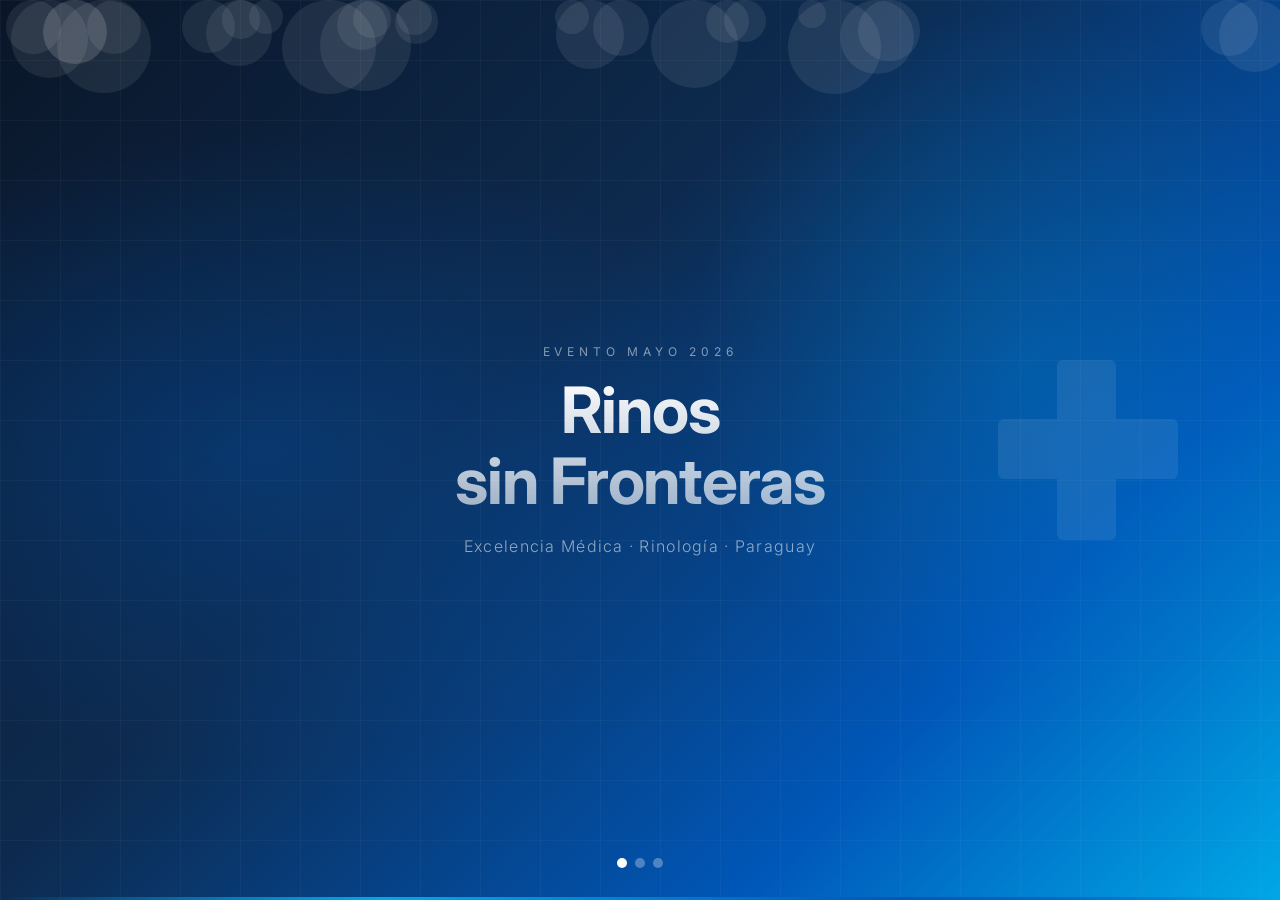
<file: backgrounds.html>
<!DOCTYPE html>
<html lang="es">
<head>
  <meta charset="UTF-8" />
  <meta name="viewport" content="width=device-width, initial-scale=1.0"/>
  <title>Fondos – Rinos sin Fronteras</title>
  <link href="https://fonts.googleapis.com/css2?family=Inter:wght@300;400;600;700&display=swap" rel="stylesheet"/>
  <style>
    *, *::before, *::after { box-sizing: border-box; margin: 0; padding: 0; }

    body {
      font-family: 'Inter', sans-serif;
      background: #000;
      color: #fff;
      overflow: hidden;
    }

    /* ── FONDO 1: Gradiente médico azul ── */
    .bg-1 {
      position: fixed;
      inset: 0;
      background: linear-gradient(135deg, #0a1628 0%, #0d2a4e 40%, #0057B8 75%, #00a8e8 100%);
      display: flex;
      align-items: center;
      justify-content: center;
    }

    .bg-1::before {
      content: '';
      position: absolute;
      inset: 0;
      background:
        radial-gradient(ellipse 60% 50% at 20% 50%, rgba(0,87,184,0.35) 0%, transparent 70%),
        radial-gradient(ellipse 40% 60% at 80% 40%, rgba(0,168,232,0.2) 0%, transparent 65%);
      animation: pulse 6s ease-in-out infinite alternate;
    }

    @keyframes pulse {
      from { opacity: 0.6; }
      to   { opacity: 1; }
    }

    /* Partículas flotantes */
    .particles {
      position: absolute;
      inset: 0;
      overflow: hidden;
      pointer-events: none;
    }
    .particle {
      position: absolute;
      border-radius: 50%;
      background: rgba(255,255,255,0.08);
      animation: float linear infinite;
    }

    @keyframes float {
      0%   { transform: translateY(110vh) scale(0); opacity: 0; }
      10%  { opacity: 1; }
      90%  { opacity: 0.5; }
      100% { transform: translateY(-10vh) scale(1.2); opacity: 0; }
    }

    /* Líneas de cuadrícula sutil */
    .grid-overlay {
      position: absolute;
      inset: 0;
      background-image:
        linear-gradient(rgba(255,255,255,0.03) 1px, transparent 1px),
        linear-gradient(90deg, rgba(255,255,255,0.03) 1px, transparent 1px);
      background-size: 60px 60px;
    }

    /* Cruz médica decorativa */
    .cross-container {
      position: absolute;
      right: 8%;
      top: 50%;
      transform: translateY(-50%);
      opacity: 0.08;
    }
    .cross {
      width: 180px;
      height: 180px;
      position: relative;
    }
    .cross::before, .cross::after {
      content: '';
      position: absolute;
      background: #fff;
      border-radius: 6px;
    }
    .cross::before { width: 100%; height: 33%; top: 33%; left: 0; }
    .cross::after  { width: 33%; height: 100%; top: 0; left: 33%; }

    /* Texto central demo */
    .center-content {
      position: relative;
      z-index: 10;
      text-align: center;
    }
    .label {
      font-size: 0.75rem;
      letter-spacing: 0.4em;
      text-transform: uppercase;
      color: rgba(255,255,255,0.5);
      margin-bottom: 1rem;
    }
    .title {
      font-size: clamp(2.5rem, 5vw, 5rem);
      font-weight: 700;
      line-height: 1.1;
      letter-spacing: -0.02em;
      background: linear-gradient(180deg, #fff 0%, rgba(255,255,255,0.6) 100%);
      -webkit-background-clip: text;
      -webkit-text-fill-color: transparent;
      background-clip: text;
    }
    .subtitle {
      margin-top: 1.25rem;
      font-size: 1rem;
      font-weight: 300;
      color: rgba(255,255,255,0.55);
      letter-spacing: 0.08em;
    }

    /* Barra inferior */
    .bottom-bar {
      position: absolute;
      bottom: 0;
      left: 0;
      right: 0;
      height: 3px;
      background: linear-gradient(90deg, transparent, #00a8e8 30%, #0057B8 70%, transparent);
      animation: shimmer 3s ease-in-out infinite;
    }
    @keyframes shimmer {
      0%,100% { opacity: 0.6; }
      50%      { opacity: 1; }
    }

    /* Selector de fondo (demo) */
    .selector {
      position: fixed;
      bottom: 2rem;
      left: 50%;
      transform: translateX(-50%);
      display: flex;
      gap: 0.5rem;
      z-index: 100;
    }
    .dot {
      width: 10px; height: 10px;
      border-radius: 50%;
      background: rgba(255,255,255,0.3);
      cursor: pointer;
      transition: background 0.3s;
    }
    .dot.active { background: #fff; }
  </style>
</head>
<body>

  <!-- FONDO 1: Médico Azul Profundo -->
  <div class="bg-1" id="bg1">

    <div class="particles" id="particles"></div>
    <div class="grid-overlay"></div>

    <div class="cross-container">
      <div class="cross"></div>
    </div>

    <div class="center-content">
      <p class="label">Evento Mayo 2026</p>
      <h1 class="title">Rinos<br>sin Fronteras</h1>
      <p class="subtitle">Excelencia Médica · Rinología · Paraguay</p>
    </div>

    <div class="bottom-bar"></div>
  </div>

  <!-- Selector de puntos -->
  <div class="selector">
    <div class="dot active" onclick="selectBg(0)"></div>
    <div class="dot" onclick="selectBg(1)"></div>
    <div class="dot" onclick="selectBg(2)"></div>
  </div>

  <script>
    // ── Generar partículas ──
    const container = document.getElementById('particles');
    for (let i = 0; i < 28; i++) {
      const p = document.createElement('div');
      p.classList.add('particle');
      const size = Math.random() * 80 + 20;
      p.style.cssText = `
        width: ${size}px;
        height: ${size}px;
        left: ${Math.random() * 100}%;
        animation-duration: ${Math.random() * 18 + 10}s;
        animation-delay: ${Math.random() * -20}s;
      `;
      container.appendChild(p);
    }

    // ── Selector de variantes ──
    const palettes = [
      { from: '#0a1628', via: '#0d2a4e', to: '#0057B8', accent: '#00a8e8' },
      { from: '#0d1b0e', via: '#0a3d1a', to: '#006b3c', accent: '#00c97a' },
      { from: '#1a0a2e', via: '#2d1060', to: '#5b21b6', accent: '#a78bfa' },
    ];

    function selectBg(idx) {
      const p = palettes[idx];
      document.querySelector('.bg-1').style.background =
        `linear-gradient(135deg, ${p.from} 0%, ${p.via} 40%, ${p.to} 75%, ${p.accent} 100%)`;
      document.querySelector('.bottom-bar').style.background =
        `linear-gradient(90deg, transparent, ${p.accent} 30%, ${p.to} 70%, transparent)`;
      document.querySelectorAll('.dot').forEach((d, i) => d.classList.toggle('active', i === idx));
    }
  </script>
</body>
</html>
</file>
